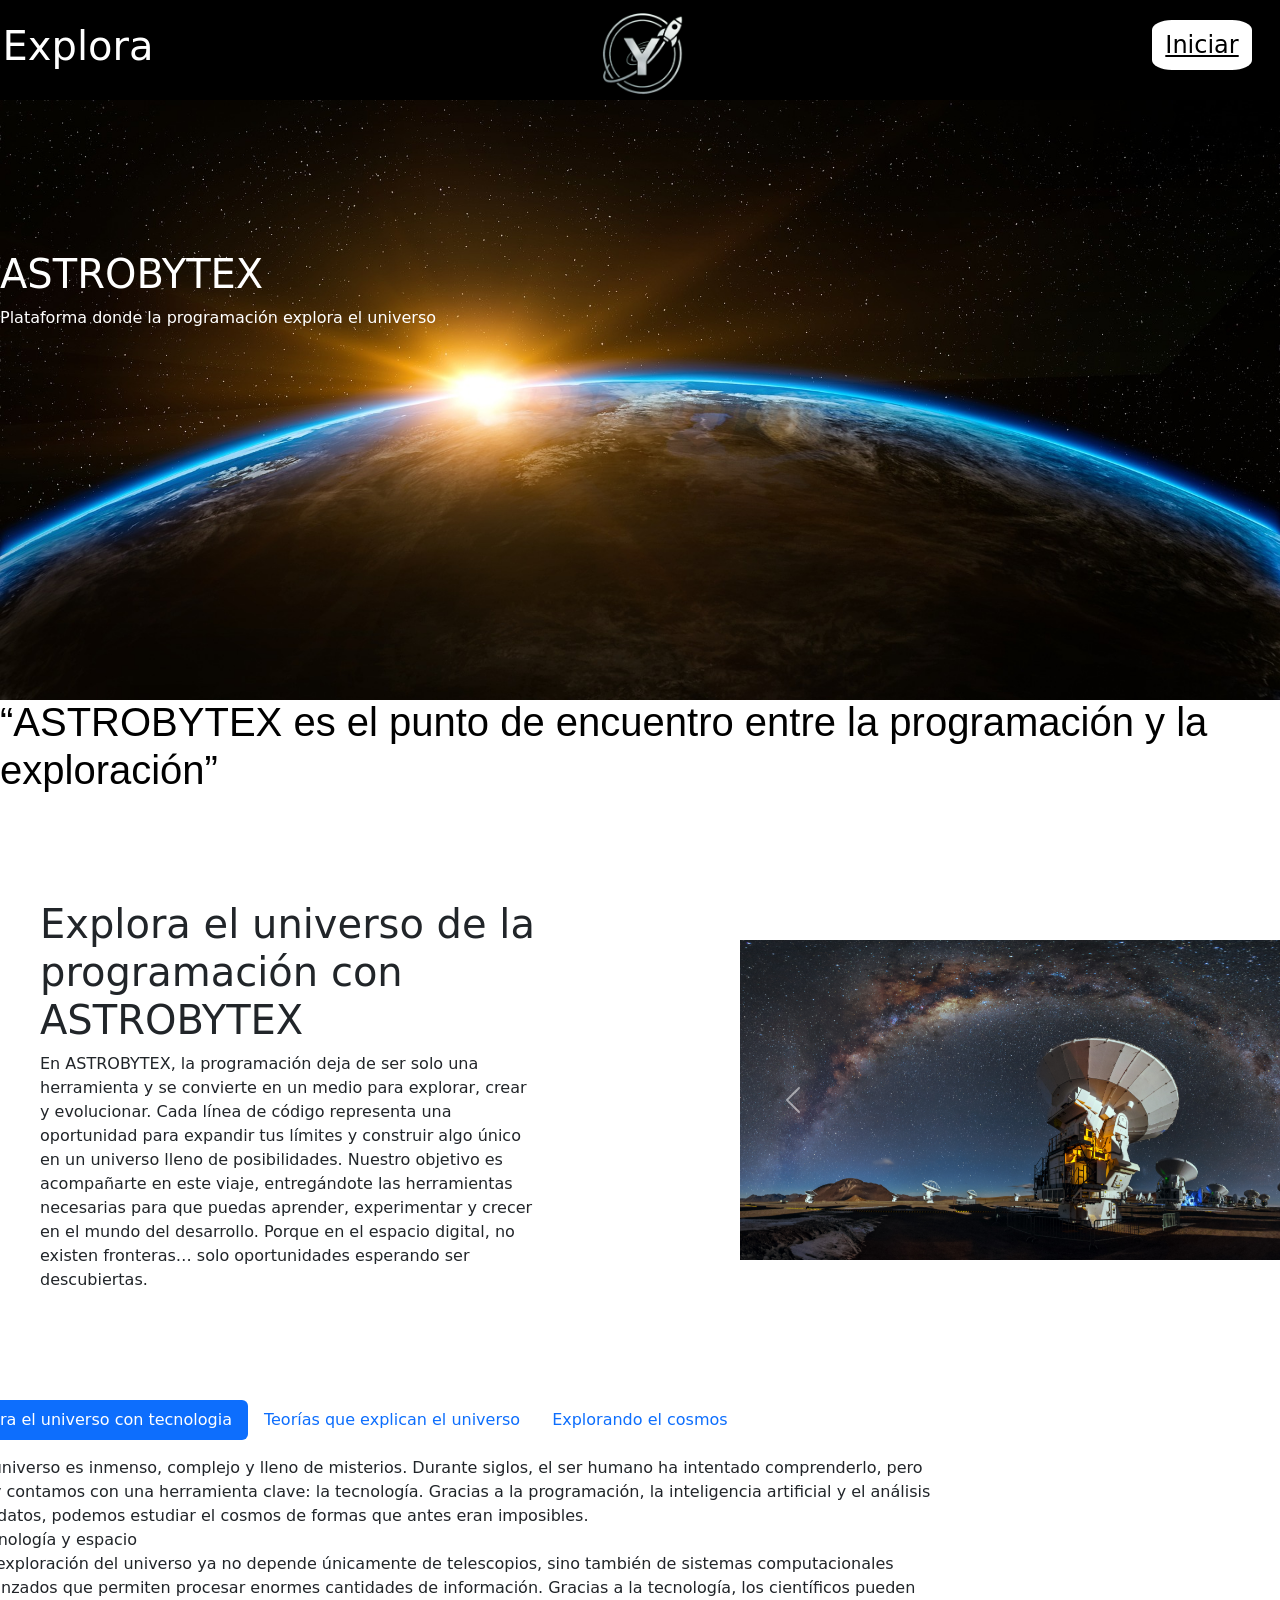
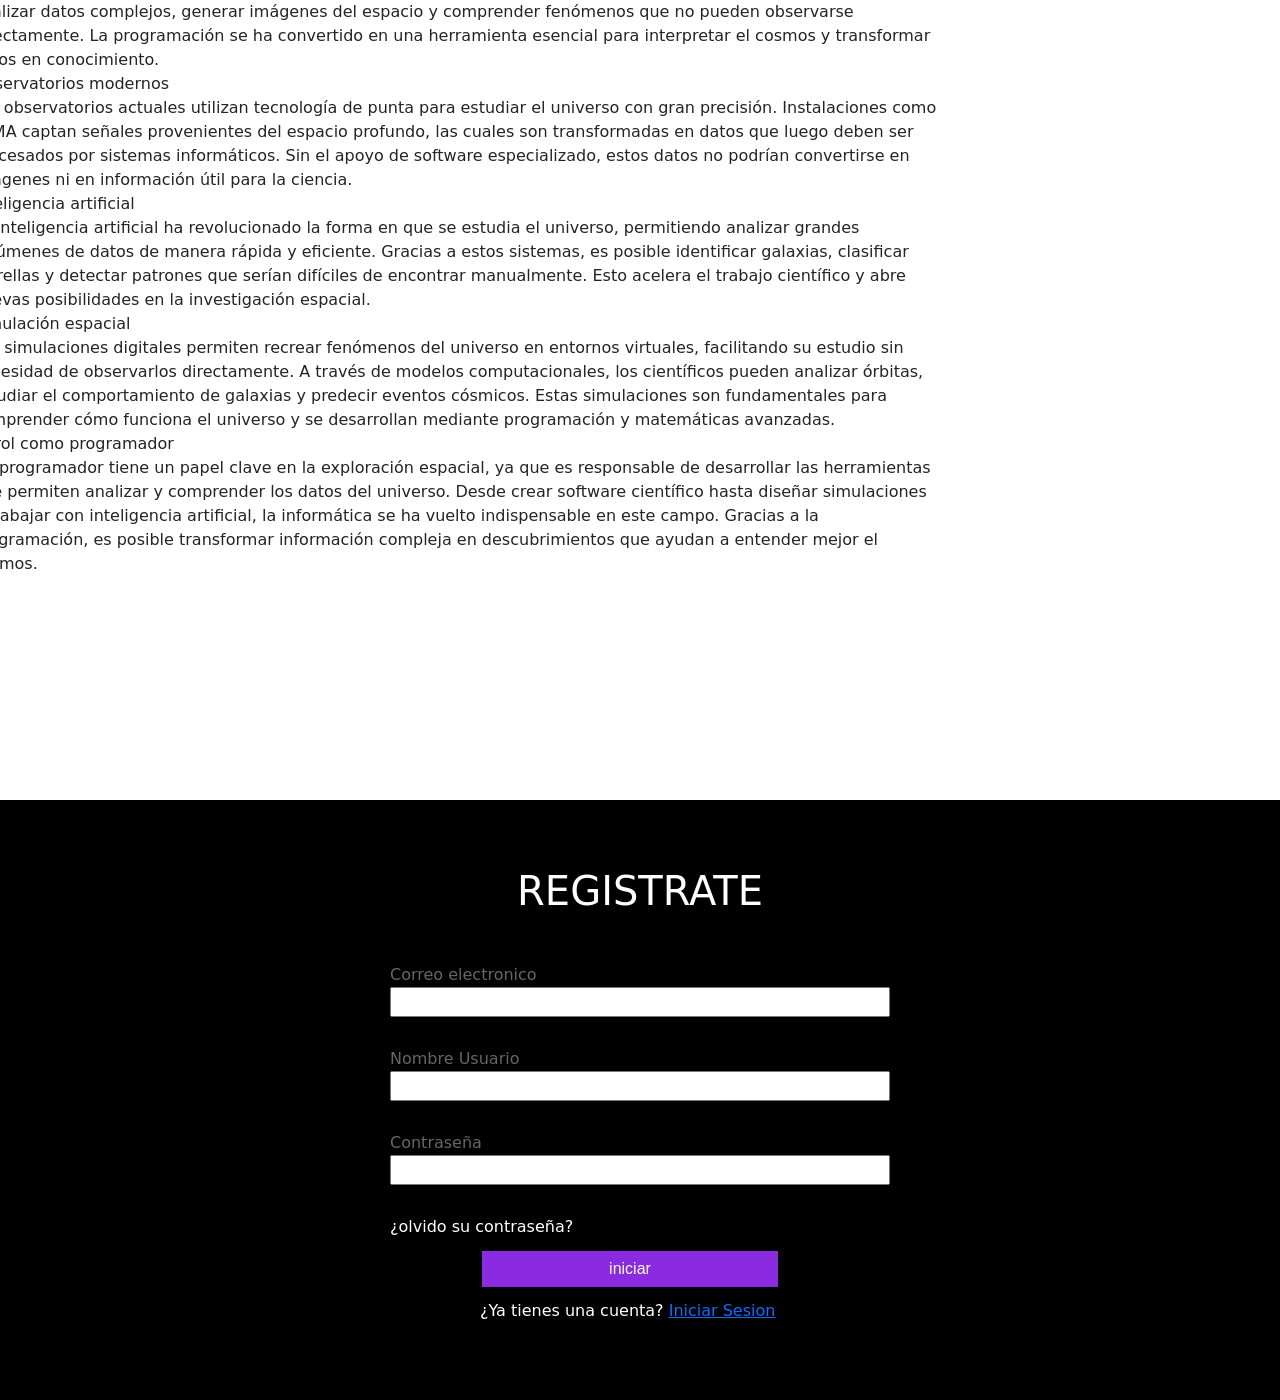
<file: index.html>
<!DOCTYPE html>
<html lang="en">
<head>
    <meta charset="UTF-8">
    <meta name="viewport" content="width=device-width, initial-scale=1.0">
    <link rel="stylesheet" href="css/style.css">
    <link href="https://cdn.jsdelivr.net/npm/bootstrap@5.3.8/dist/css/bootstrap.min.css" rel="stylesheet" integrity="sha384-sRIl4kxILFvY47J16cr9ZwB07vP4J8+LH7qKQnuqkuIAvNWLzeN8tE5YBujZqJLB" crossorigin="anonymous">
    <title>Programación al Universo</title>
</head>
<body>
    <div class="contenedor1">
        <img src="img/logo.png" width="100px">
    </div>

    <div class="funcionesc1">
        <div class="funcion1">
            <h1>Explora</h1>
        </div>
        <div class="funcion2">
            <div class="btn">
                <a href="IniciarSesion.html">Iniciar</a>
            </div>

        </div>
    </div>

    </div>
    <div class="imagen1">
        <img src="img/imagen1.jpg" width="100%">
    </div>

    <div class="contenedor3">
        <div class=subtitulo1>
             <h1>“ASTROBYTEX es el punto de encuentro entre la programación y la exploración”</h1>           
        </div>
        
    </div>

    <div class="contenedor2">
        <div class="Titulo">
            <h1>ASTROBYTEX</h1>
            <p1>Plataforma donde la programación explora el universo</p1>
        </div>
    </div>


    <div class="contenedor4">
        <div class="texto1">
            <h1>Explora el universo de la programación con ASTROBYTEX</h1>
            <p1>En ASTROBYTEX, la programación deja de ser solo una herramienta y se convierte en un medio para explorar, crear y evolucionar. Cada línea de código representa una oportunidad para expandir tus límites y construir algo único en un universo lleno de posibilidades.

Nuestro objetivo es acompañarte en este viaje, entregándote las herramientas necesarias para que puedas aprender, experimentar y crecer en el mundo del desarrollo. Porque en el espacio digital, no existen fronteras… solo oportunidades esperando ser descubiertas.</p1>
        </div>  
        <div class="imgcarousel">
            <div id="carouselExampleFade" class="carousel slide carousel-fade">
            <div class="carousel-inner">
                <div class="carousel-item active">
                <img src="img/alma.jpg" class="d-block w-100" alt="...">
                </div>
                <div class="carousel-item">
                <img src="img/Voyager2.jpg" class="d-block w-100" alt="...">
                </div>
                <div class="carousel-item">
                <img src="img/Mystic Mountain.jpg" class="d-block w-100" alt="...">
                </div>
            </div>
            <button class="carousel-control-prev" type="button" data-bs-target="#carouselExampleFade" data-bs-slide="prev">
                <span class="carousel-control-prev-icon" aria-hidden="true"></span>
                <span class="visually-hidden">Previous</span>
            </button>
            <button class="carousel-control-next" type="button" data-bs-target="#carouselExampleFade" data-bs-slide="next">
                <span class="carousel-control-next-icon" aria-hidden="true"></span>
                <span class="visually-hidden">Next</span>
            </button>
            </div>
        </div> 
    </div>

    <div class="contenedor5">
            <div class="tabsc5">
                <ul class="nav nav-pills mb-3" id="pills-tab" role="tablist">
                    <li class="nav-item" role="presentation">
                        <button class="nav-link active" id="pills-home-tab" data-bs-toggle="pill" data-bs-target="#pills-home" type="button" role="tab" aria-controls="pills-home" aria-selected="true">Explora el universo con tecnologia</button>
                    </li>
                    <li class="nav-item" role="presentation">
                        <button class="nav-link" id="pills-profile-tab" data-bs-toggle="pill" data-bs-target="#pills-profile" type="button" role="tab" aria-controls="pills-profile" aria-selected="false">Teorías que explican el universo</button>
                    </li>
                    <li class="nav-item" role="presentation">
                        <button class="nav-link" id="pills-contact-tab" data-bs-toggle="pill" data-bs-target="#pills-contact" type="button" role="tab" aria-controls="pills-contact" aria-selected="false">Explorando el cosmos</button>
                    </li>
                    </ul>
                    <div class="tab-content" id="pills-tabContent">
                    <div class="tab-pane fade show active" id="pills-home" role="tabpanel" aria-labelledby="pills-home-tab" tabindex="0">
                        <ul>
                            <li>El universo es inmenso, complejo y lleno de misterios. Durante siglos, el ser humano ha intentado comprenderlo, pero hoy contamos con una herramienta clave: la tecnología.

    Gracias a la programación, la inteligencia artificial y el análisis de datos, podemos estudiar el cosmos de formas que antes eran imposibles.</li>
                            <li>Tecnología y espacio</li>
                            <p1>La exploración del universo ya no depende únicamente de telescopios, sino también de sistemas computacionales avanzados que permiten procesar enormes cantidades de información. Gracias a la tecnología, los científicos pueden analizar datos complejos, generar imágenes del espacio y comprender fenómenos que no pueden observarse directamente. La programación se ha convertido en una herramienta esencial para interpretar el cosmos y transformar datos en conocimiento.</p1>
                            <li>Observatorios modernos</li>
                            <p1>Los observatorios actuales utilizan tecnología de punta para estudiar el universo con gran precisión. Instalaciones como ALMA captan señales provenientes del espacio profundo, las cuales son transformadas en datos que luego deben ser procesados por sistemas informáticos. Sin el apoyo de software especializado, estos datos no podrían convertirse en imágenes ni en información útil para la ciencia.</p1>
                            <li>Inteligencia artificial</li>
                            <p1>La inteligencia artificial ha revolucionado la forma en que se estudia el universo, permitiendo analizar grandes volúmenes de datos de manera rápida y eficiente. Gracias a estos sistemas, es posible identificar galaxias, clasificar estrellas y detectar patrones que serían difíciles de encontrar manualmente. Esto acelera el trabajo científico y abre nuevas posibilidades en la investigación espacial.</p1>
                            <li>Simulación espacial</li>
                            <p1>Las simulaciones digitales permiten recrear fenómenos del universo en entornos virtuales, facilitando su estudio sin necesidad de observarlos directamente. A través de modelos computacionales, los científicos pueden analizar órbitas, estudiar el comportamiento de galaxias y predecir eventos cósmicos. Estas simulaciones son fundamentales para comprender cómo funciona el universo y se desarrollan mediante programación y matemáticas avanzadas.</p1>
                            <li>Tu rol como programador</li>
                            <p1>Un programador tiene un papel clave en la exploración espacial, ya que es responsable de desarrollar las herramientas que permiten analizar y comprender los datos del universo. Desde crear software científico hasta diseñar simulaciones o trabajar con inteligencia artificial, la informática se ha vuelto indispensable en este campo. Gracias a la programación, es posible transformar información compleja en descubrimientos que ayudan a entender mejor el cosmos.</p1>
                        </ul>
                    </div>
                    <div class="tab-pane fade" id="pills-profile" role="tabpanel" aria-labelledby="pills-profile-tab" tabindex="0">
                        <ul>
                            <li>Expansión del universo</li>
                            <p1>El universo no es estático, sino que se encuentra en constante expansión. Esto fue descubierto al observar que las galaxias se alejan unas de otras, y que mientras más lejos están, más rápido se mueven. Este fenómeno sugiere que el espacio mismo se está expandiendo.

    La expansión del universo es una de las pruebas más importantes que respaldan la teoría del Big Bang y ha permitido a los científicos estimar la edad del universo y estudiar su evolución a lo largo del tiempo.</p1>

                            <li>Relatividad general</li>
                            <p1>Desarrollada por Albert Einstein, la relatividad general es una teoría que describe cómo funciona la gravedad a gran escala. En lugar de ver la gravedad como una fuerza tradicional, esta teoría explica que los objetos con masa deforman el espacio-tiempo a su alrededor, generando lo que percibimos como gravedad.

    Gracias a esta teoría, se pueden entender fenómenos como las órbitas de los planetas, el comportamiento de las estrellas y la existencia de agujeros negros. Es una de las bases fundamentales de la física moderna.</p1>
                            
                            <li>Materia oscura</li>
                            <p1>La materia oscura es un tipo de materia que no puede verse directamente, ya que no emite ni refleja luz. Sin embargo, su existencia se deduce por los efectos gravitacionales que produce en las galaxias.

    Los científicos han observado que las galaxias giran de una forma que no puede explicarse solo con la materia visible, lo que sugiere la presencia de una gran cantidad de materia invisible. Se estima que la materia oscura constituye una gran parte del universo, aunque su naturaleza sigue siendo un misterio.</p1>

                            <li>Energía oscura</li>
                            <p1>La energía oscura es una forma desconocida de energía que está provocando que la expansión del universo se acelere. A diferencia de la gravedad, que tiende a atraer la materia, esta energía parece empujar el universo hacia una expansión cada vez más rápida.

    Se cree que la energía oscura representa la mayor parte del contenido del universo, pero aún no se comprende completamente qué es ni cómo funciona. Es uno de los mayores desafíos actuales de la cosmología.</p1>
                        </ul>
                    </div>
                    <div class="tab-pane fade" id="pills-contact" role="tabpanel" aria-labelledby="pills-contact-tab" tabindex="0">
                        El espacio ha sido capturado por telescopios avanzados, revelando imágenes impresionantes del universo.
                        <ul>
                            <li>Planetas</li>
                            <p1>Los planetas son cuerpos que orbitan una estrella.
    En nuestro sistema solar existen 8 planetas, cada uno con características únicas.</p1>
                            <li>Estrellas</li>
                            <p1>Las estrellas son enormes esferas de gas que producen luz y energía.
    El Sol es la estrella más cercana a la Tierra.</p1>
                            <li>Galaxias</li>
                            <p1>Las galaxias son sistemas gigantes formados por millones o miles de millones de estrellas.</p1>
                            <li>Agujeros negros</li>
                            <p1>Son regiones del espacio con una gravedad tan intensa que nada puede escapar de ellas.</p1>
                            <li>Cometas y asteroides</li>
                            <p1>Son cuerpos más pequeños que viajan por el espacio.</p1>
                            <li>Observación del universo</li>
                            <p1>Para estudiar el cosmos, los científicos utilizan telescopios avanzados como
    ALMA.</p1>
                            <p1>Estos instrumentos capturan señales del espacio y permiten generar imágenes y datos del universo.</p1>
                        </ul>
                    </div>
            </div>
    </div>

    <div class="contenedor6">
        <div class="formulario">
            <h1>REGISTRATE</h1>
            <form>
                <div class="Correo">
                    <input type="email" required>
                    <label>Correo electronico</label>
                </div>
                <div class="Username">
                    <input type="text" required>
                    <label>Nombre Usuario</label>
                </div>
                <div class="Contraseña">
                    <input type="password" required>
                    <label>Contraseña</label>
                </div>
                <div class="OlvidoContraseña">
                    ¿olvido su contraseña?
                </div>

                <input type="submit" value="iniciar">

                <div class="Iniciar">
                ¿Ya tienes una cuenta? <a href="IniciarSesion.html">Iniciar Sesion</a>
                </div>
            </form>

        </div>
    </div>


<script src="https://cdn.jsdelivr.net/npm/bootstrap@5.3.8/dist/js/bootstrap.bundle.min.js"></script>
</body>
</html>
</file>
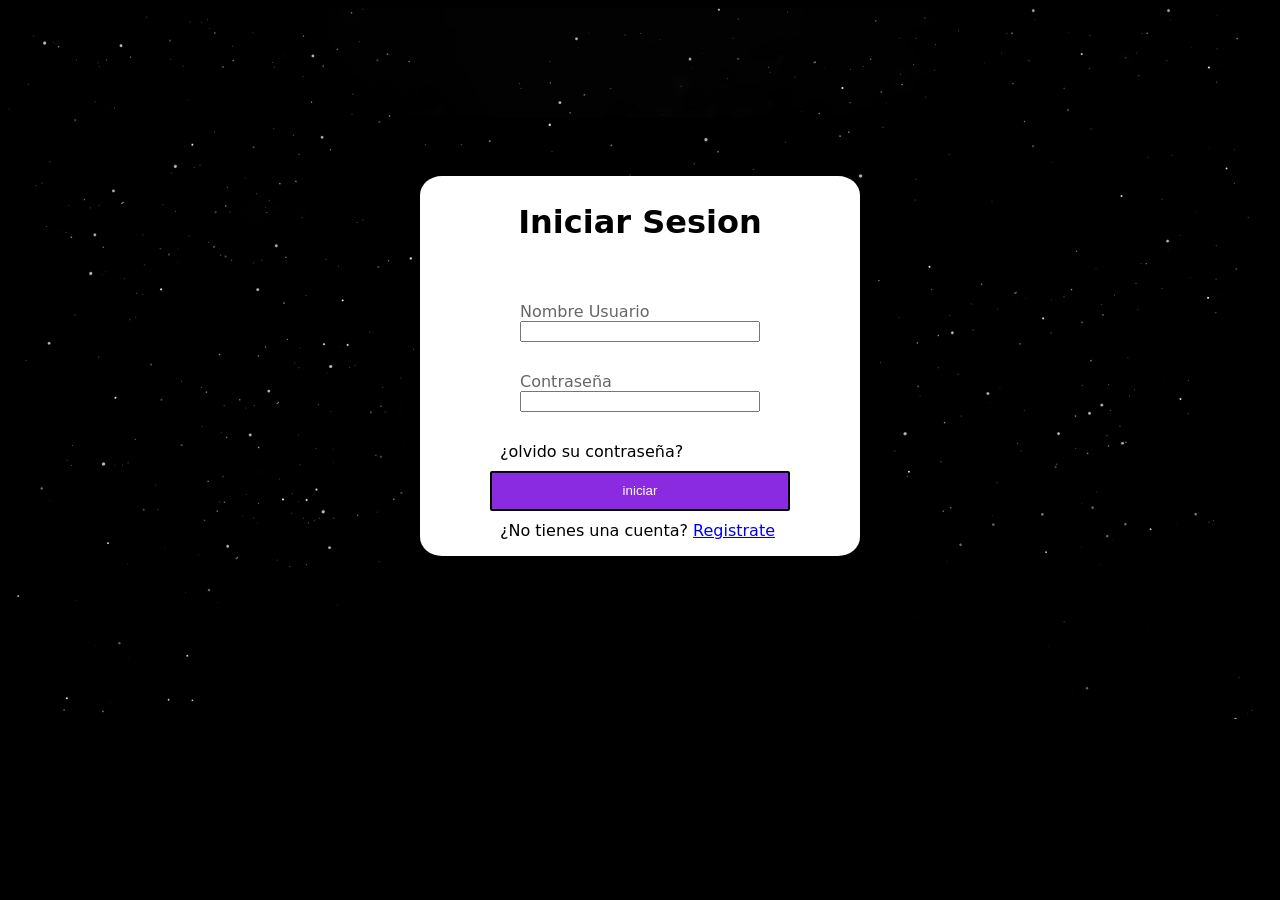
<file: IniciarSesion.html>
<!DOCTYPE html>
<html lang="en">
<head>
    <meta charset="UTF-8">
    <meta name="viewport" content="width=device-width, initial-scale=1.0">
    <link rel="stylesheet" href="css/styleInicioSesion.css">
    <title>InicioSesion</title>
</head>
<body>
    <div class="imagen1">
        <img src="img/InicioSesionFondo.jpeg" width="100%">
    </div>

    <div class="formulario">
        <h1>Iniciar Sesion</h1>
        <form>
            <div class="Username">
                <input type="text" required>
                <label>Nombre Usuario</label>
            </div>
            <div class="Contraseña">
                <input type="password" required>
                <label>Contraseña</label>
            </div>
            <div class="OlvidoContraseña">
                ¿olvido su contraseña?
            </div>

            <input type="submit" value="iniciar">

            <div class="Registrarse">
               ¿No tienes una cuenta? <a href="index.html">Registrate</a>
            </div>
        </form>
    </div>
</body>
</html>
</file>
<file: css/style.css>
body{
    background-color: rgb(39, 39, 39);
    display: flex;
    flex-direction: column;
    justify-content: center;
    align-items: center;
}

.contenedor1{
    height: 100px;
    width: 100%;
    background-color: rgb(0, 0, 0);
    display: flex;
    align-items: center;
    justify-content: center;
}

.funcionesc1{
    height: 100px;
    width: 100%;
    position: absolute;
    top: 0px;
    display: flex;
    flex-direction: row;
    justify-content: center;

}

.funcion1{
    width: 100px;
    height: 100px;
    position: relative;
    margin-right: 80%;
    display: flex;
    align-items: center;
    justify-content: center;
    color: white;
}

.funcion2{
    width: 100px;
    height: 50px;
    position: relative;
    display: flex;
    justify-content: center;
    align-items: center;
    background-color: white;
    border-radius: 20%;
    top: 20px;
    transition: 1s;
}

.funcion2:hover{
    height: 70px;
    width: 120px;
}

.btn a{
    color: black;
    font-size: 150%;
}


.imagen1{
    width: 100%;
}

.contenedor2{
    height: 200px;
    width: 100%;
    position: absolute;
    align-items: center;
    justify-content: center;
    display: flex;
    top: 200px;
}

.Titulo{
    color: white;
    height: 100px;
    width: 1500px;
    position: relative;
    display: flex;
    flex-direction: column;
}

.contenedor3{
    height: 1500px;
    width: 100%;
    position: absolute;
    background-color: rgb(255, 255, 255);
    top: 700px;
    justify-content: center;
    align-items: center;
    display: flex;
}

.subtitulo1{
    height: 100px;
    width: 2000px;
    position: relative;
    top: -700px;
    justify-content: center;
    align-items: center;
    display: flex;
    color: rgb(0, 0, 0);
    font-family: sans-serif;
    font-size: 80%;
}

.contenedor4{
    height: 1000px;
    width: 100%;
    position: absolute;
    top: 900px;
    justify-content: center;
    align-items: center;
    display: flex;
}

.imgcarousel{
    width: 700px;
    position: relative;
    display: flex;
    flex-direction: column;
    left: 200px;
    top: -300px;
}

.texto1{
    height: 100px;
    width: 500px;
    position: relative;
    top: -450px;

}

.contenedor5{
    width: 100%;
    height: 400px;
    position: absolute;
    top: 1400px;
    display: flex;
    align-items: center;
    justify-content: center;
}

.tabsc5{
    width: 1000px;
    height: 400px;
    position: relative;
    left: -200px;
}


.contenedor6{
    width: 100%;
    height: 600px;
    position:absolute;
    top: 1000px;
    display: flex;
    flex-direction: column;
    justify-content: center;
    align-items: center;
    background-color: black;

}




.formulario{
    position: absolute;
    color: rgb(255, 255, 255);
    width: 600px;
    height: 500px;
    display: flex;
    flex-direction: column;
    align-items: center;
    justify-content: center;
    border-radius: 5%;
    padding: 20px;
    gap: 10px;
    font-family: system-ui, -apple-system, BlinkMacSystemFont, 'Segoe UI', Roboto, Oxygen, Ubuntu, Cantarell, 'Open Sans', 'Helvetica Neue', sans-serif;
}

.Correo{
    margin: 30px;
    color: rgb(102, 102, 102);
    display: flex;
    flex-direction: column-reverse;
    width: 500px;
}


.Username{
    margin: 30px;
    color: rgb(102, 102, 102);
    display: flex;
    flex-direction: column-reverse;
}

.Contraseña{
    margin: 30px;
    color: rgb(102, 102, 102);
    display: flex;
    flex-direction: column-reverse;
}

.OlvidoContraseña{
    margin: 10px;
    position: relative;
    left: 20px;
}

input[type="submit"]{
    width: 300px;
    height: 40px;
    border-radius: 2px;
    border: 2px solid;
    border-color: rgb(0, 0, 0);
    font-family: Verdana, Geneva, Tahoma, sans-serif;
    background-color: blueviolet;
    color: white;
    transition: 1s;
    position: relative;
    margin-left: 120px;
    margin-right: 120px;
}

input[type="submit"]:hover{
    background-color: rgb(165, 84, 240);
    width: 350px;
    height: 50px;
}

.Iniciar{
    margin: 10px;
    position: relative;
    left: 110px;
}







@media (max-width: 767px){
    .subtitulo1{
        height: 100px;
        width: 2000px;
        position: relative;
        top: -1000px;
        justify-content: center;
        align-items: center;
        display: flex;
        color: rgb(0, 0, 0);
        font-family: sans-serif;
        font-size: 80%;
    }

    .imgcarousel{
        top: -400px;
        left: 0px;
        width: 400px;
    }
    .texto1{
        top: -700px;
        margin: 50px;
        margin-top: 80px;
        font-size: 70%;
        width: 300px;
    }
    .contenedor4{
        display: flex;
        flex-direction: column;
    }
    .tabsc5{
        width: 400px;
        height: 200px;
        left: 0px;
        top: -200px;
    }
    .contenedor6{
        top: 1600px;
    }
    .funcion1{
        margin-right: 50%;
    }
}
</file>
<file: css/styleInicioSesion.css>
body{
    background-color: black;
    display: flex;
    flex-direction: column;
    justify-content: center;
    align-items: center;
}

.imagen1{
    width: 100%;
}

.formulario{
    position: absolute;
    color: black;
    width: 400px;
    height: 340px;
    background-color: white;
    display: flex;
    flex-direction: column;
    align-items: center;
    justify-content: center;
    border-radius: 5%;
    padding: 20px;
    gap: 10px;
    font-family: system-ui, -apple-system, BlinkMacSystemFont, 'Segoe UI', Roboto, Oxygen, Ubuntu, Cantarell, 'Open Sans', 'Helvetica Neue', sans-serif;
}


.Username{
    margin: 30px;
    color: rgb(102, 102, 102);
    display: flex;
    flex-direction: column-reverse;
}


.Contraseña{
    margin: 30px;
    color: rgb(102, 102, 102);
    display: flex;
    flex-direction: column-reverse;
}

.OlvidoContraseña{
    margin: 10px;
}
.Registrarse{
    margin: 10px;
}

input[type="submit"]{
    width: 300px;
    height: 40px;
    border-radius: 2px;
    border: 2px solid;
    border-color: rgb(0, 0, 0);
    font-family: Verdana, Geneva, Tahoma, sans-serif;
    background-color: blueviolet;
    color: white;
    transition: 1s;
}

input[type="submit"]:hover{
    background-color: rgb(165, 84, 240);
    width: 350px;
    height: 50px;
}
</file>
